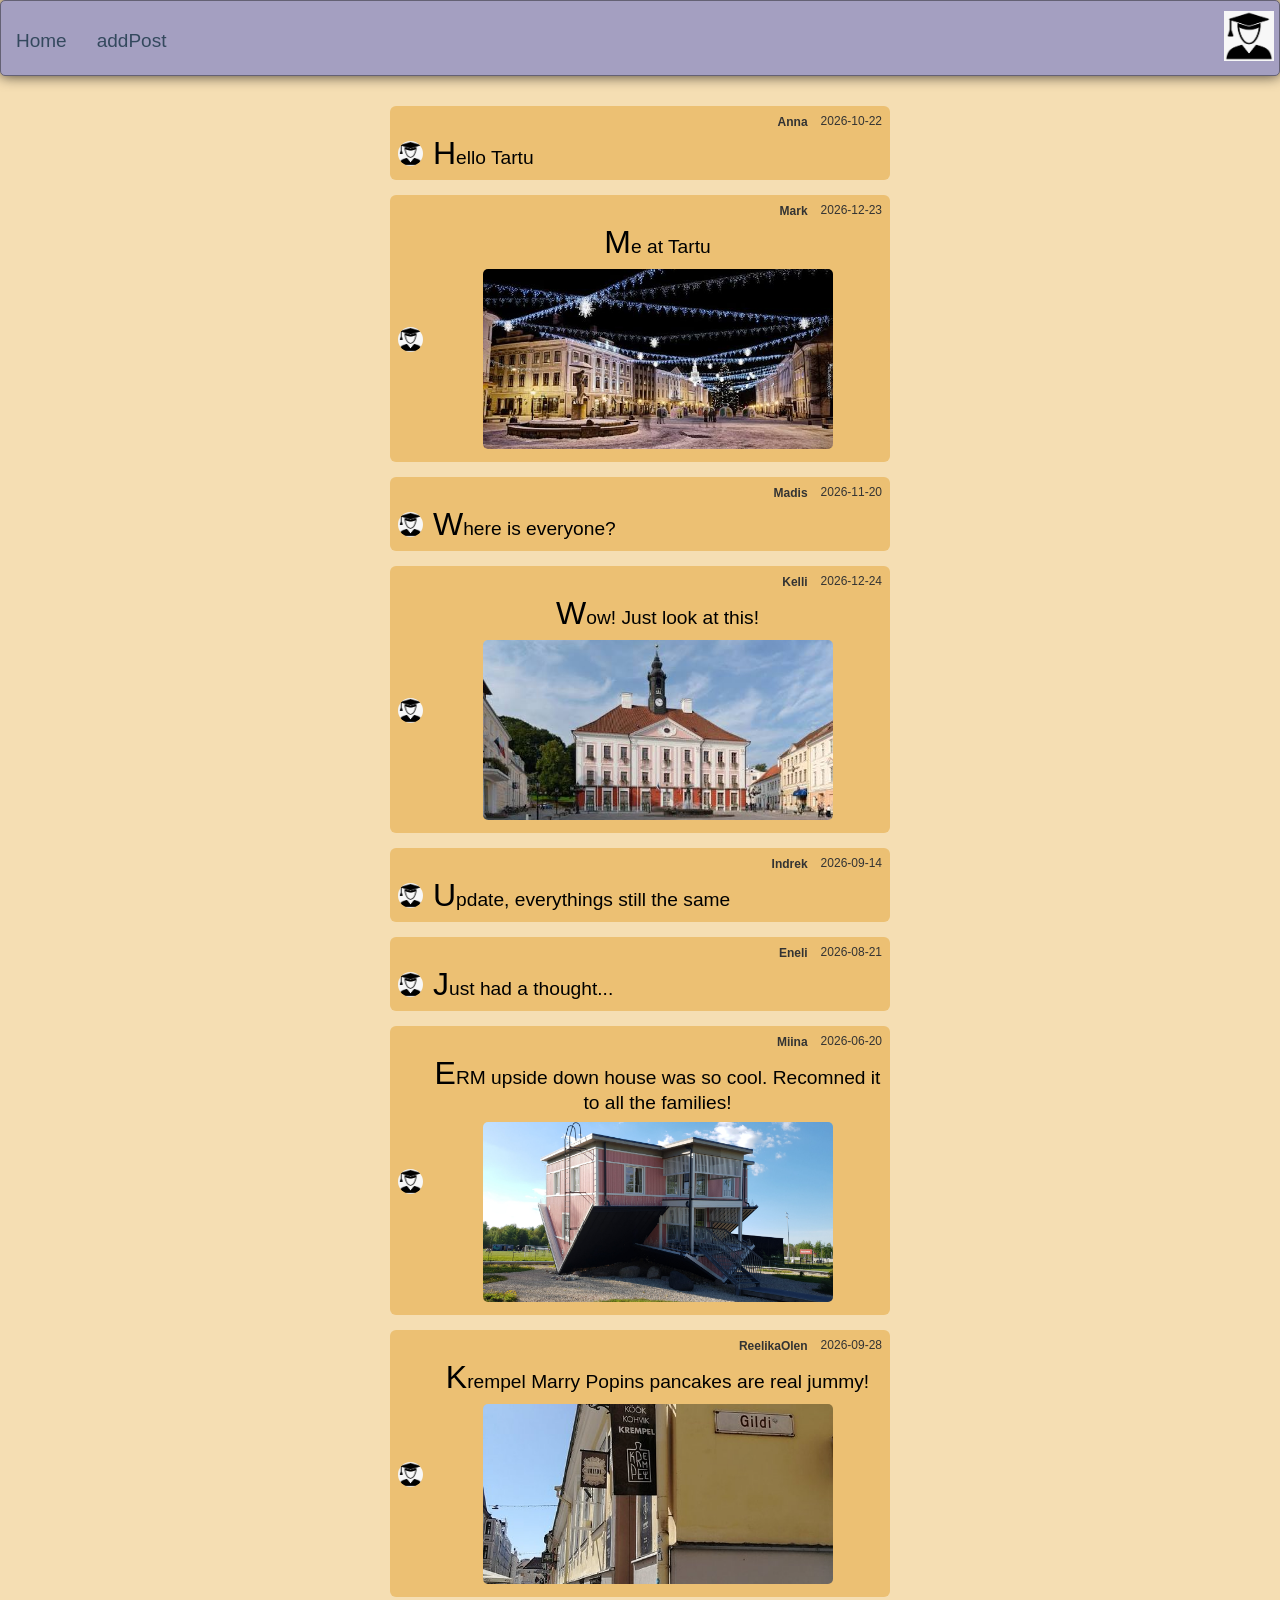
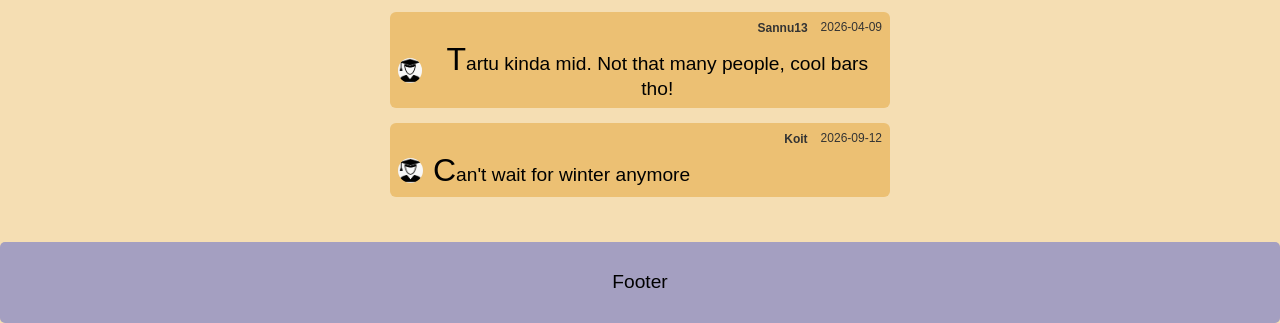
<file: index.html>
<!DOCTYPE html>
<html lang="en">
<head>
    <meta charset="UTF-8">
    <meta name="viewport" content="width=device-width, initial-scale=1.0">
    <title>Index</title>

    <link rel="stylesheet" href="res/css/index.css">
    <link rel="stylesheet" href="res/css/main.css">
</head>
<body>
    <header class="header">
        <nav>
        <ul class="nav">
            <li><a href="index.html">Home</a></li>
            <li><a href="addPost.html">addPost</a></li>
        </ul>
        </nav>

        <div class="user_profile">
             <a class="logo"><img src="res/images/me.png" width="50" height="50" alt="My picture"></a>

        <div class="user_menu">
            <div class="user_dropdown">
                <button class="userbtn">John Doe</button>
                <div class="usermail">john.doe@ut.ee</div>
                <button class="logoutbtn">logout</button>
            </div>
        </div>
        </div>
       

    </header>

    <main class="posts">

    </main>


    <footer>
        <p>Footer</p>
    </footer>

</body>
<script src="res/js/index.js"></script>
<script src="res/js/userdropdown.js"></script>
</html>
</file>
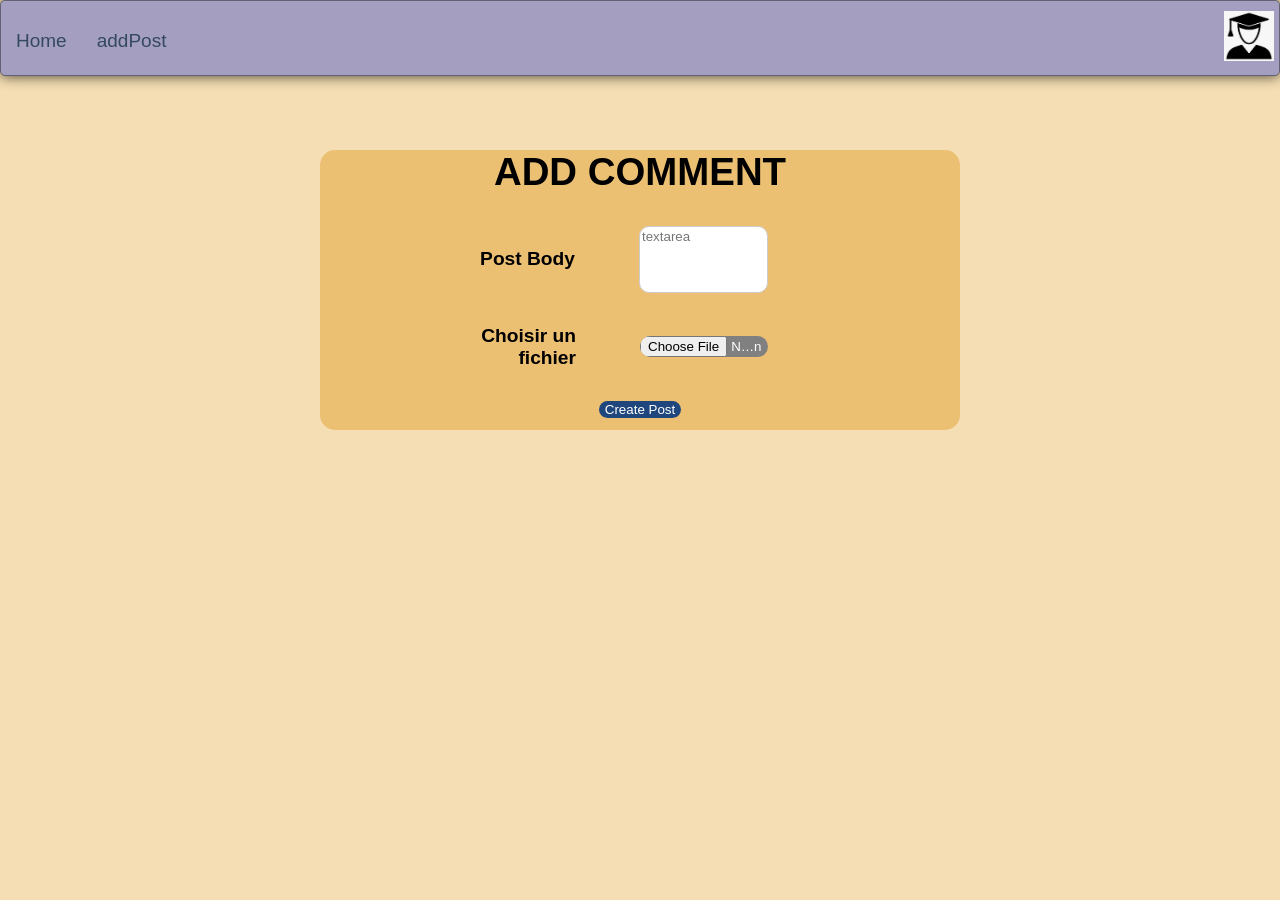
<file: addPost.html>
<!DOCTYPE html>
<html lang="en">

<head>
    <meta charset="utf-8" />
    <meta name="viewport" content="width=device-width, initial-scale=1" />
    <title>AddPost</title>
    <link rel="stylesheet" href="res/css/addPost.css" />
    <link rel="stylesheet" href="res/css/main.css">
    <link rel="icon" href="res/images/image.png">
</head>

<body>
    <header id="header" class="header">
        <ul class="nav">
            <li><a href="index.html">Home</a></li>
            <li><a href="#">addPost</a></li>
        </ul>

        <!--<a class="logo" href="index.html"><img src="res/images/image.png" width="50" height="50" alt="My picture"></a>-->
        <div class="user_profile">
             <a class="logo"><img src="res/images/me.png" width="50" height="50" alt="My picture"></a>

        <div class="user_menu">
            <div class="user_dropdown">
                <button class="userbtn">John Doe</button>
                <div class="usermail">john.doe@ut.ee</div>
                <button class="logoutbtn">logout</button>
            </div>
        </div>
        </div>
    </header>

    <main id="main-content">
        <div id="form_container">
            <h1>ADD COMMENT</h1>
            <form method="POST" action="index.html">
                <div class="form_input">
                    <label for="textarea-user">Post Body</label>
                    <textarea type="text" name="textarea-user" id="textarea-user" value="" placeholder="textarea"></textarea>
                </div>
                <div class="form_input">
                    <label for="fichier">Choisir un fichier</label>
                    <input type="file" id="fichier" name="fichier">
                </div>
                <div class="form_input">
                    <button id="submit" type="submit">Create Post</button>
                </div>
            </form>
        </div>
    </main>
</body>
<script src="res/js/userdropdown.js"></script>
</html>
</file>
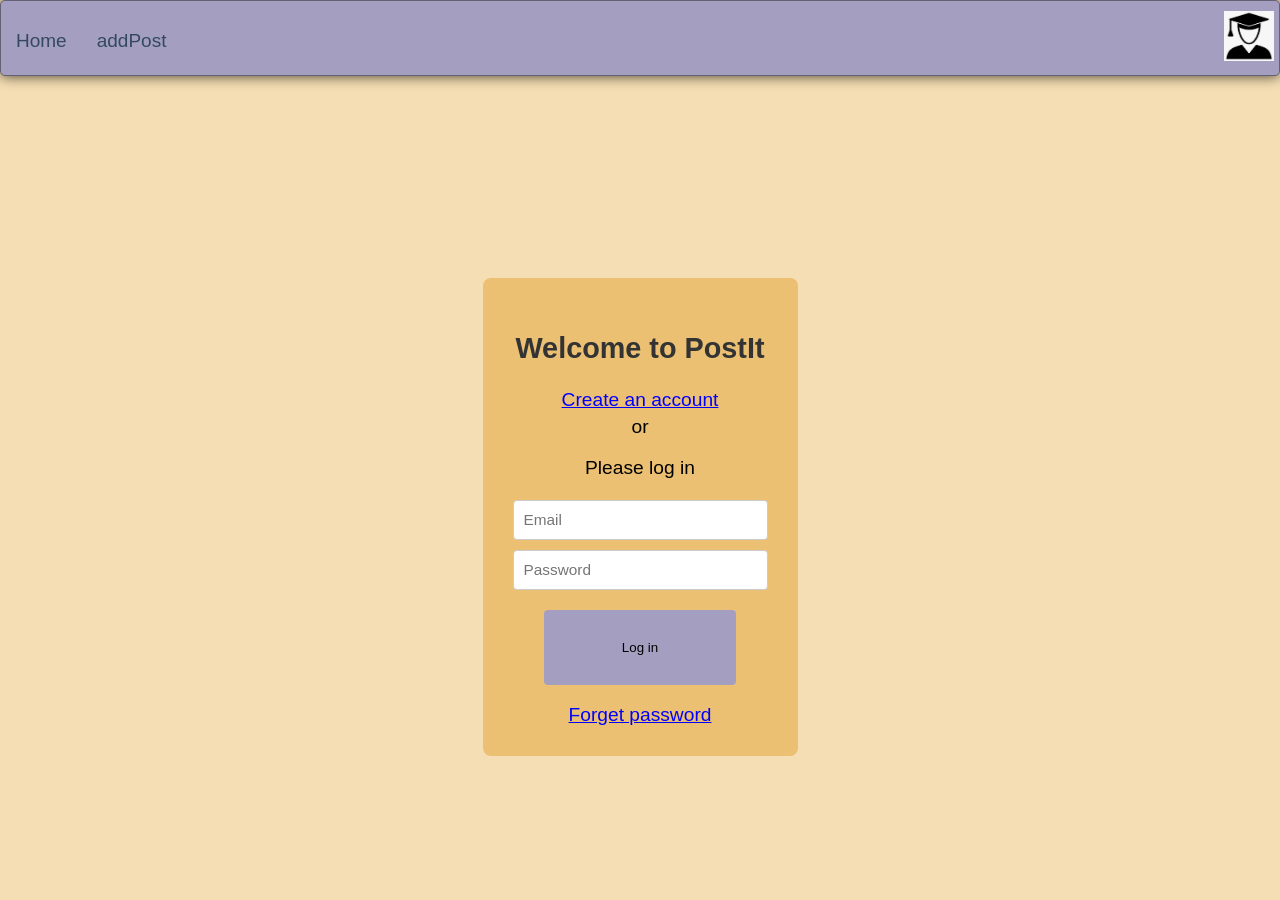
<file: login.html>
<html lang="en">
  <head>
    <meta charset="UTF-8">
    <meta name="viewport" content="width=device-width, initial-scale=1.0">
    <!--<link rel="stylesheet" href="res/css/index.css">-->
    <link rel="stylesheet" href="res/css/login.css">
    <link rel="stylesheet" href="res/css/main.css">
    <title>Login</title>
  </head>
  <body>
    <header class="header">
      <!--<nav>
        <a href="index.html"><strong>Home</strong></a>
      </nav>-->

      <nav>
        <ul class="nav">
            <li><a href="index.html">Home</a></li>
            <li><a href="addPost.html">addPost</a></li>
        </ul>
        </nav>
        

        <!--<a class="logo" href="index.html"><img src="res/images/image.png" width="50" height="50" alt="My picture"></a>-->
        <div class="user_profile">
             <a class="logo"><img src="res/images/me.png" width="50" height="50" alt="My picture"></a>

        <div class="user_menu">
            <div class="user_dropdown">
                <button class="userbtn">John Doe</button>
                <div class="usermail">john.doe@ut.ee</div>
                <button class="logoutbtn">logout</button>
            </div>
        </div>
        </div>
    </header>

    <main>   
       <div class="login-container">
          <h2>Welcome to PostIt</h2>
          <a href="#">Create an account</a>
          <p>or</p>
          <p>Please log in</p>

          <form action="index.html">
              <input type="email" id="email" name="email" placeholder="Email" required>
              <input type="password" id="password" name="password" placeholder="Password" required>
              <input type="submit" value="Log in"> 
          </form>

          <a href="#">Forget password</a>
       </div>
      </main>

  </body>
  <script src="res/js/userdropdown.js"></script>
</html>
</file>
<file: res/css/index.css>
/** {
    font-family: sans-serif;
    box-sizing: border-box;
}*/


/* HEADER */

/*.header {
    display: flex;
    justify-content: space-between;
    align-items: center;

    padding-top: .5em;
    padding-bottom: .5em;

    border: 1px solid #646174;
    background-color: #a49fc1;
    box-shadow: 0px 0px 14px 0px rgba(0, 0, 0, 0.75);
    border-radius: 5px;

    position: sticky;
    top: 0;
}*/


/* POSTS */

.posts {
    width: 500px;
    margin: 30px auto;
}

.post {
    /*background-color: #d5d5d5;*/
    background-color: rgb(236, 192, 115);
    border-radius: 6px;
    margin-bottom: 15px;
    padding: 8px;
}


/* Child selector */
.post > .post-header {
    text-align: right;
    font-size: 12px;
    color: #333;
    margin-bottom: 5px;
}


/* Adjacent sibling selector */
.post-header + .post-content {
    display: flex;
    align-items: center;
    gap: 10px;
}
.post-header > .author{
    font-weight : bold;
    text-align : center;
    padding : 2%;
}


/* General sibling selector */
.post-header ~ .post-content {
    padding-top: 2px;
}


/* Descendant selector */
.post-content p {
    margin: 0;
}


/* Pseudo-element selector */
.post-content p::first-letter {
    font-size: xx-large;
}


.post-icon {
    width: 25px;
    height: 25px;
    border-radius: 50%;
}

.post-body {
    flex: 1;
}

.post-image {
    width: 100%;
    max-width: 350px;
    height: 180px;
    object-fit: cover;
    border-radius: 5px;
    margin-top: 8px;
}

/*.user_dropdown {
    display: none;
}

.logo:hover .user_dropdown {
    display: block;
}*/
</file>
<file: res/css/main.css>
* {
    font-family: sans-serif;
    box-sizing: border-box;
}

.header {
    display: flex;
    justify-content: space-between;
    align-items: center;

    padding-top: .5em;
    padding-bottom: .5em;

    border: 1px solid #646174;
    background-color: #a49fc1;
    /*background-color: #a9b89a;*/
    box-shadow: 0px 0px 14px 0px rgba(0, 0, 0, 0.75);
    border-radius: 5px;

    position: sticky;
    top: 0;
}

body {
    margin: 0;
    height: 100vh;
    display: flex;
    /*margin: 0px auto;*/
    text-align: center;
    flex-direction: column;
    background-color: wheat;
    font-family: monospace, monaco;
    font-size: 120%;
}

/* NAVIGATION */

.nav {
    display: flex;
    list-style: none;
    margin: 5px 0 0 0;
    padding: 0;
}

.nav a {
    padding: 10px 15px;
    display: block;
    color: #34495e;
    font-size: .99em;
    text-decoration: none;
}

/* Pseudo-class selector */
.nav a:hover {
    background-color: #7ebeb6;
    color: #092747;
}

/* LOGO */

.logo {
    margin: 0;
}

.user_menu {
    position: relative;
    display: inline-block;
}

.user_dropdown {
    display: none;
    position: absolute;
    right: 0;
    top: 100%;
    padding: 12px 16px;

    
    flex-direction: column;
    gap: 8px;

    align-items: left;
    border: 1px solid #646174;
    background-color: #a49fc1;
    box-shadow: 0px 0px 14px 0px rgba(0, 0, 0, 0.75);
    border-radius: 5px;
    text-align: left;
}

.user_dropdown .userbtn, .logoutbtn, .usermail {
    background: none;
    border: none;
    font-size: medium;
    cursor: pointer;
    text-align: left;
    padding: 4px 8px;
    border-radius: 4px;
}

.user_dropdown .userbtn:hover, .user_dropdown .logoutbtn:hover {
    background-color: rgba(255,255,255, 0.25);
}

/*.user_profile .user_dropdown {
    display: flex;
}*/

.user_dropdown_show {
    display: flex;
}

/* FOOTER */

footer {
    text-align: center;
    background-color: #a49fc1;
    padding: 10px;
    border-radius: 5px;
}
</file>
<file: res/css/addPost.css>
/** {
        box-sizing: border-box;
}*/

/*body {
        padding-top: 4em;
}*/

/*h1 {
        color: black;
        text-align: center;
}*/

#form_container {
        width: 50%;
        min-width: 500px;
        margin: 0 auto;
        /*background-color: #C7C7C7;*/
        background-color: rgb(236, 192, 115);
        border-radius: 15px;
        margin-top: 150px;
}

h1 ~ form {
        width: 100%;
        margin: 0 auto;
        margin-top: 5%;
}

form>.form_input {
        display: flex;
        justify-content: center;
        flex-direction: row;
        align-items: center;
        margin-bottom: 5%;
        width: 100%;
}

.form_input>label {
        font-weight: bold;
        width: 30%;
        text-align: right;
        margin-left: 20%;
        margin-right: 10%;
}

.form_input>input {
        margin-right: 30%;
        width: 30%
}
label + textarea {
        background-color: white;
        border-radius: 10px;
        border: 1px solid #ccc;
        width: 30%;
        height: 5em;
        resize: none;
        margin-right: 30%;
}

.form_input>button {
        background-color: #1F477D;
        border-radius: 15px;
        border: none;
        color: white;
        margin-bottom: 2%;
}

.form_input>button:hover {
        color: green;
        background-color: white;
        border: 1%;
        border-radius: 15px;
}

.form_input>input[type="file"] {
        background-color: grey;
        border-radius: 15px;
        border: none;
        color: white;
}

#header {
        top: 0;
        left: 0;
        padding-top: .5em;
        padding-bottom: .5em;
        position: fixed;
        width: 100%;
        display: flex;
        justify-content: space-between;
}

/*a {
        color: black;
        text-decoration: none;
}*/



/*header ul {
        margin-left: 5%;
        display: flex;
        flex-direction: row;
        width: 40%;
        list-style: none;
}*/

/*ul>li {
        margin-right: 2%;
        margin-left: 2%;
}*/

/*header a {
        margin-right: 5%;
<<<<<<< HEAD
}
header li > a:hover{
        background-color: orange;
        padding : .5em;
        border-radius : 10px;
}
=======
>>>>>>> kristjan
}*/

@media (max-width:768px) {
        body{
                padding-top: 10em;
                width: 100%;
        }
        #form_container {
                padding: 2%;
                width: 90%;
                margin: 0 auto;
                background-color: #C7C7C7;
                border-radius: 15px;
                min-width: 50%;
        }

        form>.form_input {
                display: flex;
                flex-direction: column;
                align-items: flex-start;
                width: 100%;
                margin-bottom: 15px;
        }

        .form_input>input,
        .form_input>textarea,
        .form_input>button {
                width: 70%;
                margin-left: 15%;
        }
        .form_input button{
                margin-bottom: 1%;
        }

        .form_input>label {
                width: 70%;
                text-align: center;
                margin-left: 15%;
                margin-bottom: 1%;
        }

        header {
                display: flex;
                align-items: center;
                flex-direction: column-reverse;
        }

        header ul {

                display: flex;
                flex-direction: column;
                width: 100%;
                align-items: center;
                margin-left: 0%;
                padding: 0;
        }

        ul>li {
                margin-right: 0%;
                margin-left: 0%;
                width: 100%;
                text-align: center;
        }

        header a {
                margin-right: 0%;
        }
}
</file>
<file: res/css/login.css>
/*header {
    width: 100%;*/
   /* background-color: grey;*/
    /*background-color: lightgray;
    padding: 15px 20px;
    box-sizing: border-box;
    display: flex;
    justify-content: space-between;
    align-items: center;
}*/

/*header a {
    text-decoration: none;
    color: inherit;
    display: block;
}

header a:hover {
    background-color: gray;
    cursor: pointer;
}*/

main {
    margin: auto;
    text-align: center;
   /* background-color: grey;*/
   
    /*padding: 30px;*/
    /*padding: 15px 30px 30px 30px;
    border-radius: 8px;
    width: 250px;*/
}

.login-container {
   /* background-color: lightgray;*/
   background-color: rgb(236, 192, 115);
    padding: 30px;
    border-radius: 8px;
    width: 90%;
    max-width: 350px;
    margin: 40px auto;
}

.login-container > h2 {
    color: #333;
}

.login-container a + p {
    margin: 5px 0;
}

.login-container h2 ~ a {
    color: blue;
}

input[type="email"], input[type="password"] {
    width: 100%;
   /* height: 15%;*/
    padding: 10px;
    margin: 2px 0;
    border: 1px solid #ccc;
    border-radius: 4px;
    box-sizing: border-box;
    font-size: 80%;
}
    
#email {
    margin-bottom: 8px;
}

#password {
    margin-bottom: 20px;
}

input[type="submit"] {
    width: 75%;
    height: 15%;
   /* margin: 2px 0;*/
    /*border: 1px solid #ccc;*/
    border-radius: 4px;
    border: none;
    box-sizing: border-box  ;
    cursor: pointer;
    /*background-color:cornflowerblue;*/
    background-color: #a49fc1;
}

input[type="submit"]:hover {
    background-color:#5383db;
}
</file>
